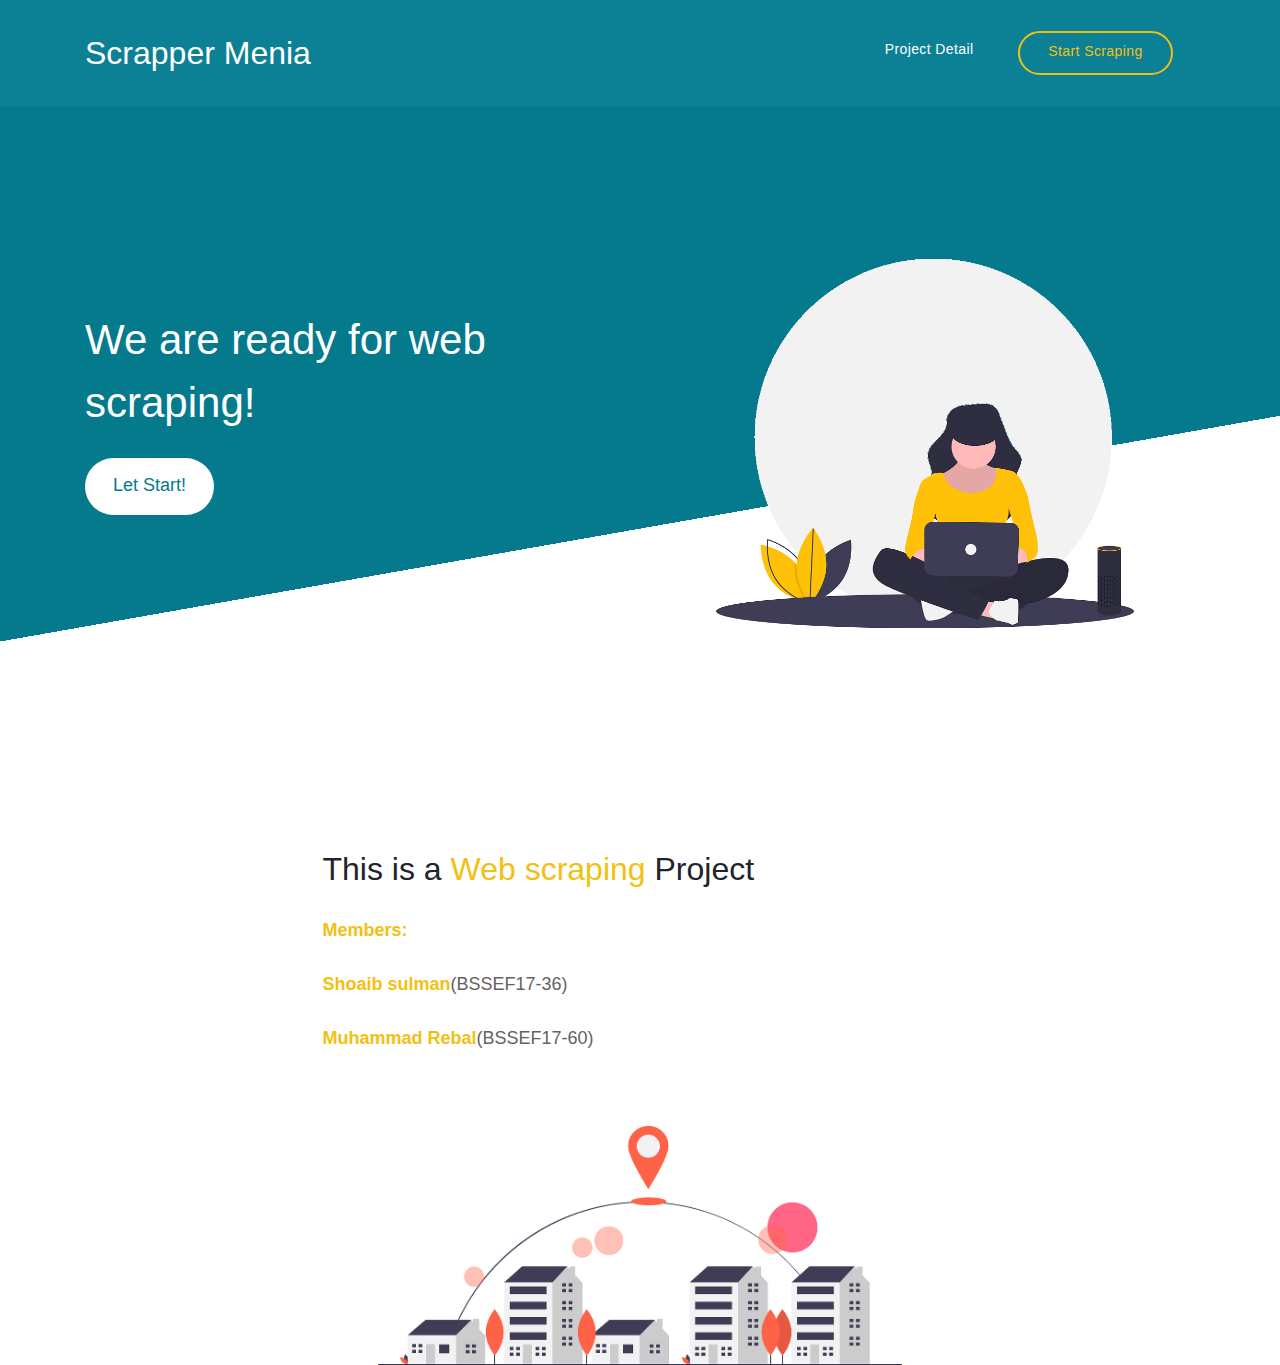
<file: templates/index.html>
<!DOCTYPE html>
<html lang="en">
<head>

     <title>web scrapper</title>
 
     <meta charset="UTF-8">
     <meta http-equiv="X-UA-Compatible" content="IE=Edge">
     <meta name="description" content="">
     <meta name="keywords" content="">
     <meta name="author" content="">
     <meta name="viewport" content="width=device-width, initial-scale=1, maximum-scale=1">
  
    
     <link rel="stylesheet" href="../static/css/bootstrap.min.css">
     <link rel="stylesheet" href="../static/css/main.css">

</head>
<body> 
 
    <nav class="navbar navbar-expand-lg">
        <div class="container">
            <a class="navbar-brand" href="index.html">
              Scrapper Menia
            </a>
            
            <div class="collapse navbar-collapse" id="navbarNav">
                <ul class="navbar-nav ml-auto">
                    <li class="nav-item">
                        <a href="#project_detail" class="nav-link smoothScroll">Project Detail</a>
                    </li> 
                    <li class="nav-item">
                        <a href="scrap.html" class="nav-link contact">Start Scraping</a>
                    </li>
                </ul>
            </div>
        </div>
    </nav> 


    
     <section class="hero hero-bg d-flex justify-content-center align-items-center">
               <div class="container">
                    <div class="row">
                        <div class="col-lg-6 col-md-10 col-12 d-flex flex-column justify-content-center align-items-center">
                              <div class="hero-text">
                                   <h1 class="text-white">We are ready for web scraping!</h1>
                                   <a href="scrap.html" class="custom-btn btn-bg btn mt-3">Let Start! </a>     
                              </div>
                        </div>
                        <div class="col-lg-6 col-12">
                          <div class="hero-image">
                            <img src="../static/images/working-girl.png" class="img-fluid" alt="working girl">
                          </div>
                        </div>

                    </div>
               </div>
     </section> 

     <!-- project detail -->
     <section class="about section-padding pb-0" id="project_detail">
          <div class="container">
               <div class="row">
                    <div class="col-lg-7 mx-auto col-md-10 col-12">
                         <div class="about-info">
                              <h2 class="mb-4">This is a <strong>Web scraping</strong> Project</h2>
                              <p class="mb-0"><strong>Members: </strong>
                              <br><br> <strong>Shoaib sulman</strong>(BSSEF17-36)  
                              <br><br> <strong>Muhammad Rebal</strong>(BSSEF17-60) </p>
                         </div>
                         <div class="about-image">
                          <img src="../static/images/office.png" class="img-fluid" alt="office">
                        </div>
                    </div> 
               </div>
          </div>
     </section> 
    
 

</body>
</html>
</file>
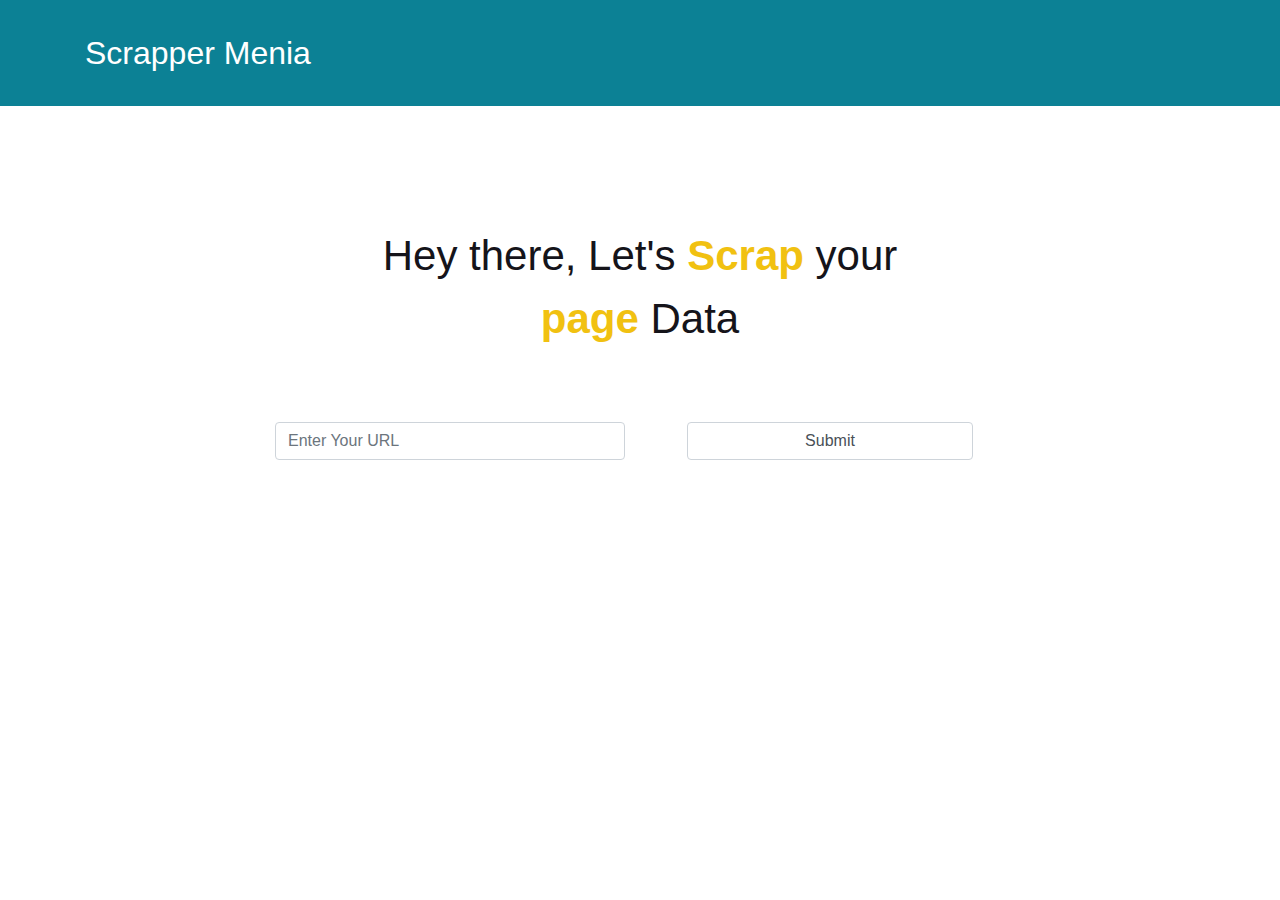
<file: templates/download.html>
<!DOCTYPE html>
<html lang="en">
<head>

     <title>web Scrapper</title>
 
     <meta charset="UTF-8">
      
     <meta name="author" content="">
     <meta name="viewport" content="width=device-width, initial-scale=1, maximum-scale=1">
     <link rel="stylesheet" href="../static/css/bootstrap.min.css">
     <link rel="stylesheet" href="../static/css/main.css">

</head>
<body>

     <!-- MENU BAR -->
    <nav class="navbar navbar-expand-lg position-absolute">
        <div class="container">
          <a class="navbar-brand" href="index.html">
              Scrapper Menia
            </a>
 
    </nav>


     <!-- Scrap -->
       <section class="contact section-padding">
          <div class="container">
               <div class="row">

                    <div class="col-lg-6 mx-auto col-md-7 col-12 py-5 mt-5 text-center" data-aos="fade-up">
                      <h1 class="mb-4">Hey there, Let's <strong>Scrap</strong> your <strong>page</strong> Data</h1>
                    </div> 
                    <div class="col-lg-8 mx-auto col-md-10 col-12"> 
                      <form action="Process_url" method="POST" class="contact-form" role="form">
                        <div class="row">
                          <div class="col-lg-6 col-12">
                            <input type="text" class="form-control" name="url" placeholder="Enter Your URL" required>
                          </div> 
                          <div class="col-lg-5 mx-auto col-7">
                            <button type="submit" class="form-control" id="submit-button" >Submit</button>
                          </div>
                        </div> 
                      </form>
                    </div>

               </div>
          </div>
     </section>
 
      


</body>
</html>
</file>
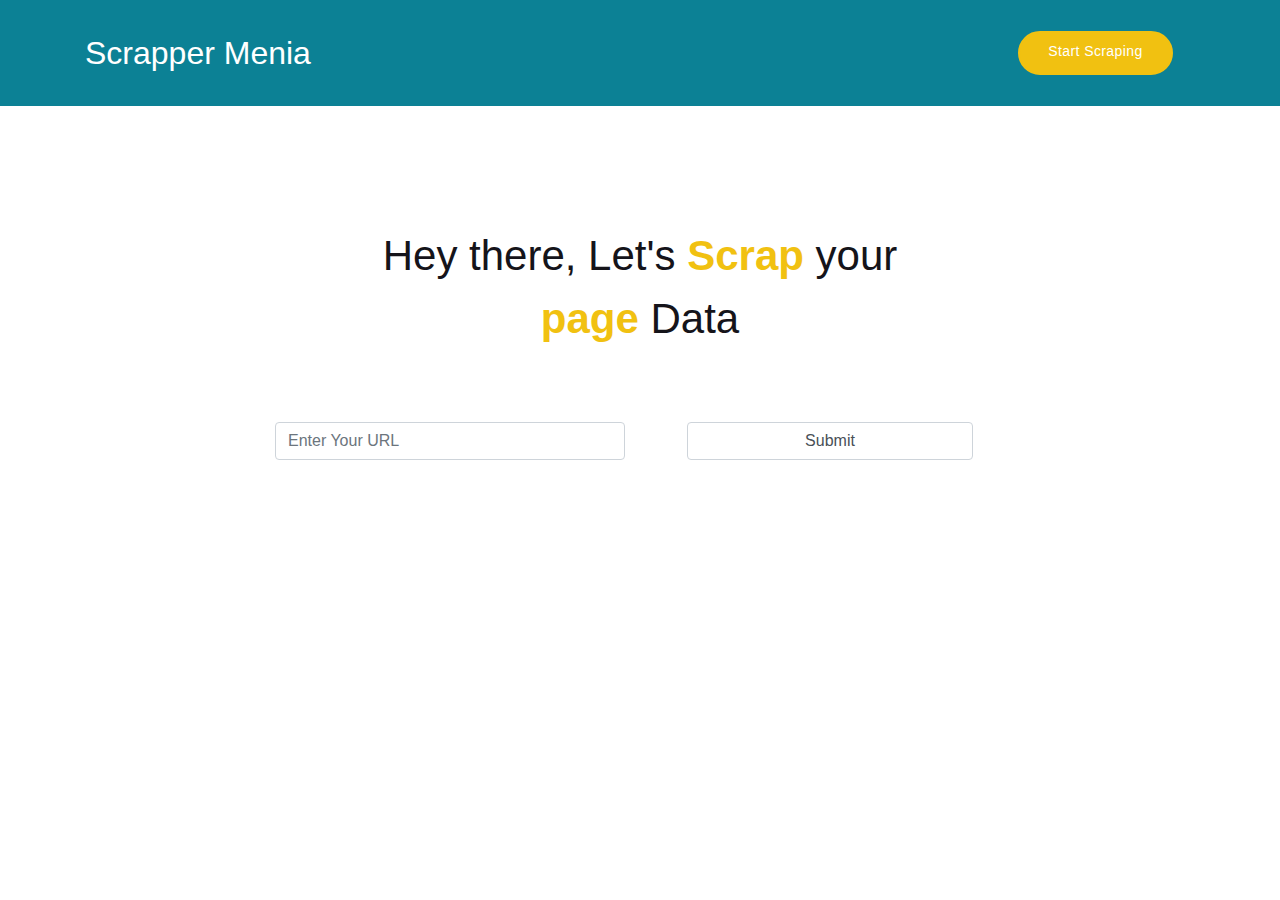
<file: templates/scrap.html>
<!DOCTYPE html>
<html lang="en">
<head>

     <title>web Scrapper</title>
 
     <meta charset="UTF-8">
      
     <meta name="author" content="">
     <meta name="viewport" content="width=device-width, initial-scale=1, maximum-scale=1"> 
     
     <link rel="stylesheet" href="../static/css/bootstrap.min.css">
     <link rel="stylesheet" href="../static/css/main.css">

</head>
<body>

     <!-- MENU BAR -->
    <nav class="navbar navbar-expand-lg position-absolute">
        <div class="container">
          <a class="navbar-brand" href="index.html">
              Scrapper Menia
            </a>

            <div class="collapse navbar-collapse" id="navbarNav">
                <ul class="navbar-nav ml-auto">
                    <li class="nav-item">
                        <a href="scrap.html" class="nav-link active contact">Start Scraping</a>
                    </li>
                </ul>
            </div>
        </div>
    </nav>


     <!-- Scrap -->
     <section class="contact section-padding">
          <div class="container">
               <div class="row">
                    <div class="col-lg-6 mx-auto col-md-7 col-12 py-5 mt-5 text-center" data-aos="fade-up">
                      <h1 class="mb-4">Hey there, Let's <strong>Scrap</strong> your <strong>page</strong> Data</h1>
                    </div> 
                    <div class="col-lg-8 mx-auto col-md-10 col-12"> 
                      <form action="Process_url" method="POST" class="contact-form" data-aos="fade-up" data-aos-delay="300" role="form">
                        <div class="row">
                          <div class="col-lg-6 col-12">
                            <input type="text" class="form-control" name="url" placeholder="Enter Your URL" required>
                          </div> 
                          <div class="col-lg-5 mx-auto col-7">
                            <button type="submit" class="form-control" id="submit-button" >Submit</button>
                          </div>
                        </div> 
                      </form>
                    </div>

               </div>
          </div>
     </section>
  


</body>
</html>
</file>
<file: static/css/main.css>
/* variables for frequent use */

  :root {
    --primary-color:        #057a8d;
    --secondary-color:      #f1c111;
    --white-color:          #ffffff;
    --dark-color:           #171819;
    --project-bg:           #f0f8ff;
    --menu-bg:              #0c8195;

    --title-color:          #15141a;
    --gray-color:           #909090;
    --link-color:           #404040;
    --p-color:              #666262;

    --base-font-family:     'Plain-Light', sans-serif;
    --title-font-family:    'Plain-Regular', sans-serif;
    --font-bold-family:     'Plain-Bold', sans-serif;
    --font-weight-bold:     bold;

    --h1-font-size:         42px;
    --h2-font-size:         32px;
    --h3-font-size:         24px;
    --p-font-size:          18px;
    --base-font-size:       16px;
    --menu-font-size:       14px;

    --border-radius-large:  100px;
    --border-radius-small:  5px;
  }

  body {
    background: var(--white-color);
    font-family: var(--base-font-family);
  }


  /*---------------------------------------
     TYPOGRAPHY              
  -----------------------------------------*/

  h1,h2,h3,h4,h5,h6 {
    font-family: var(--title-font-family);
    line-height: inherit;
  }

  h1 {
    color: var(--title-color);
    font-size: var(--h1-font-size);
  }

  h2 {
    font-size: var(--h2-font-size);
    font-weight: 100;
  }

  h3 {
    font-size: var(--h3-font-size);
    font-weight: 100;
    margin-bottom: 0;
  }

  h4 {
    color: var(--gray-color);
    font-family: var(--base-font-family);
    font-size: var(--p-font-size);
    letter-spacing: 1px;
    text-transform: uppercase;
  }

  p {
    color: var(--p-color);
    font-size: var(--p-font-size);
    line-height: 1.5em;
  }

  b, 
  strong {
    letter-spacing: 0;
    color: var(--secondary-color);
  }


  


  /* BUTTON */
  .custom-btn {
    background: transparent;
    border: 2px solid var(--dark-color);
    border-radius: var(--border-radius-large);
    padding: 12px 26px 14px 26px;
    color: var(--dark-color);
    font-family: var(--title-font-family);
    font-size: var(--p-font-size);
    white-space: nowrap;
  }

  .custom-btn.btn-bg {
    background: var(--white-color);
    color: var(--primary-color);
    border-color: transparent;
	transition: all .3s ease;
  }
  
  .custom-btn:hover,
  .custom-btn:focus {
    background: var(--dark-color);
    color: var(--white-color);
    border-color: transparent;
  }


  /*---------------------------------------
     GENERAL               
  -----------------------------------------*/

  * {
    -webkit-box-sizing: border-box;
    -moz-box-sizing: border-box;
    box-sizing: border-box;
  }

  *::before,
  *::after {
    -webkit-box-sizing: border-box;
    -moz-box-sizing: border-box;
    box-sizing: border-box;
  }

  a {
    color: var(--link-color);
    font-weight: normal;
    text-decoration: none;
  }

  a:hover, 
  a:active, 
  a:focus {
    color: var(--secondary-color);
    outline: none;
    text-decoration: none;
  }

  ::selection {
    background: var(--secondary-color);
    color: var(--white-color);
  }

  .section-padding {
    padding: 8em 0;
  }
  



  /*---------------------------------------
    MENU             
  -----------------------------------------*/

  .navbar {
    background: var(--menu-bg);
    z-index: 2;
    top: 0;
    right: 0;
    left: 0;
    padding: 1.5em;
  }

  .navbar-brand {
    color: var(--white-color);
    font-size: var(--h2-font-size);
  }

  .nav-link {
    color: var(--white-color);
    font-size: var(--menu-font-size);
    letter-spacing: 0.4px;
    margin: 0 1.6em;
    padding: 0.6em;
  }

  .nav-link.active,
  .nav-link:hover {
    color: var(--secondary-color);
  }

  .navbar-expand-lg .navbar-nav .nav-link {
    padding-right: 0;
    padding-left: 0;
  }

  .navbar-expand-lg .navbar-nav .nav-link.contact {
    border: 2px solid var(--secondary-color);
    border-radius: var(--border-radius-large);
    color: var(--secondary-color);
    font-family: var(--font-bold-family);
    padding: 0.6em 2em 0.8em 2em;
  }

  .navbar-expand-lg .navbar-nav .nav-link.contact:hover,
  .navbar-expand-lg .navbar-nav .nav-link.contact.active {
    background: var(--secondary-color);
    color: var(--white-color);
  }
 

  .navbar-toggler:focus {
    outline: none;
  }
  
 
  /*---------------------------------------
     HERO              
  -----------------------------------------*/

  .hero {
    position: relative;
    padding: 5em 0;
    overflow: hidden;
  }

  .hero-bg {
    background: linear-gradient(170deg, var(--primary-color) 64%, var(--white-color) 30%);
  }

  .hero-image {
    position: relative;
    top: 2em;
  }



  /*---------------------------------------
     PROJECT              
  -----------------------------------------*/

  .project {
    background: var(--project-bg);
  }

  .project-wrapper {
    position: relative;
  }

  .project-wrapper img {
    border-radius: var(--border-radius-small);
  }

  
  /*---------------------------------------
      ABOUT PROJECT DETAILS    
  -----------------------------------------*/

  .about {
    position: relative;
    overflow: hidden;
  }

  .about-image img {
    display: block;
    margin: 0 auto;
  }

  /*---------------------------------------
     RESPONSIVE STYLES  
  -----------------------------------------*/

  @media screen and (min-width: 1200px) {

    .about-info h2 {
      max-width: 70%;
    }
  }

  @media screen and (min-width: 991px) {

    .project h2 {
      max-width: 32%;
      margin: 0 auto;
    }
  }

  @media screen and (max-width: 991px) {

    .hero {
      padding-top: 14em;
    }

    .hero-text {
      bottom: 2em;
    }

    .navbar {
      padding: 1em;
    }

    .navbar-collapse {
      text-align: center;
      padding: 2.5em 0;
    }

    .nav-link {
      display: inline-block;
    }

    .navbar-expand-lg .navbar-nav .nav-link.contact {
      margin: 1em 0;
    }

     
  }

  @media screen and (max-width: 767px) {

    h1 {
      font-size: 36px;
    }

    h2 {
      font-size: 28px;
    }

    h3 {
      font-size: 22px;
    }

    .project-info {
      right: 0;
      left: 0;
      margin: 0 auto;
    margin-left: 0;
    }
  }
</file>
